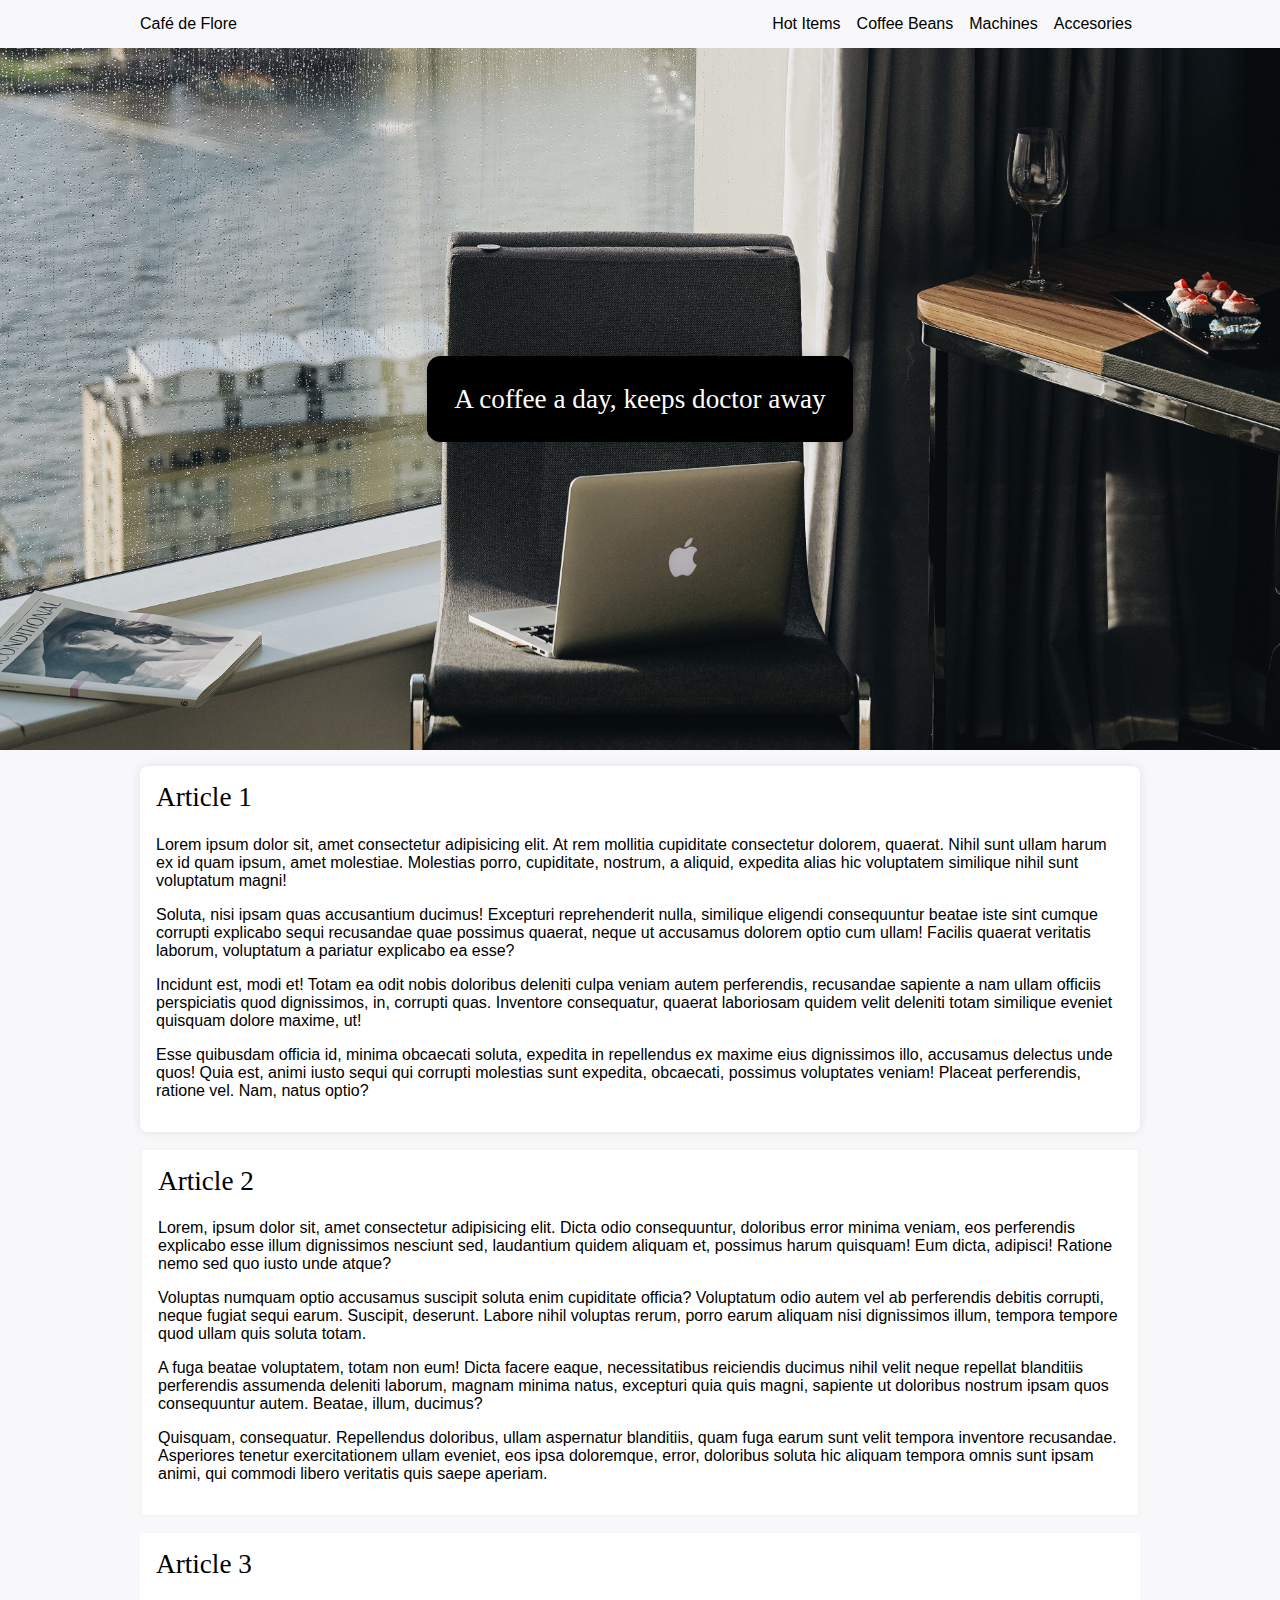
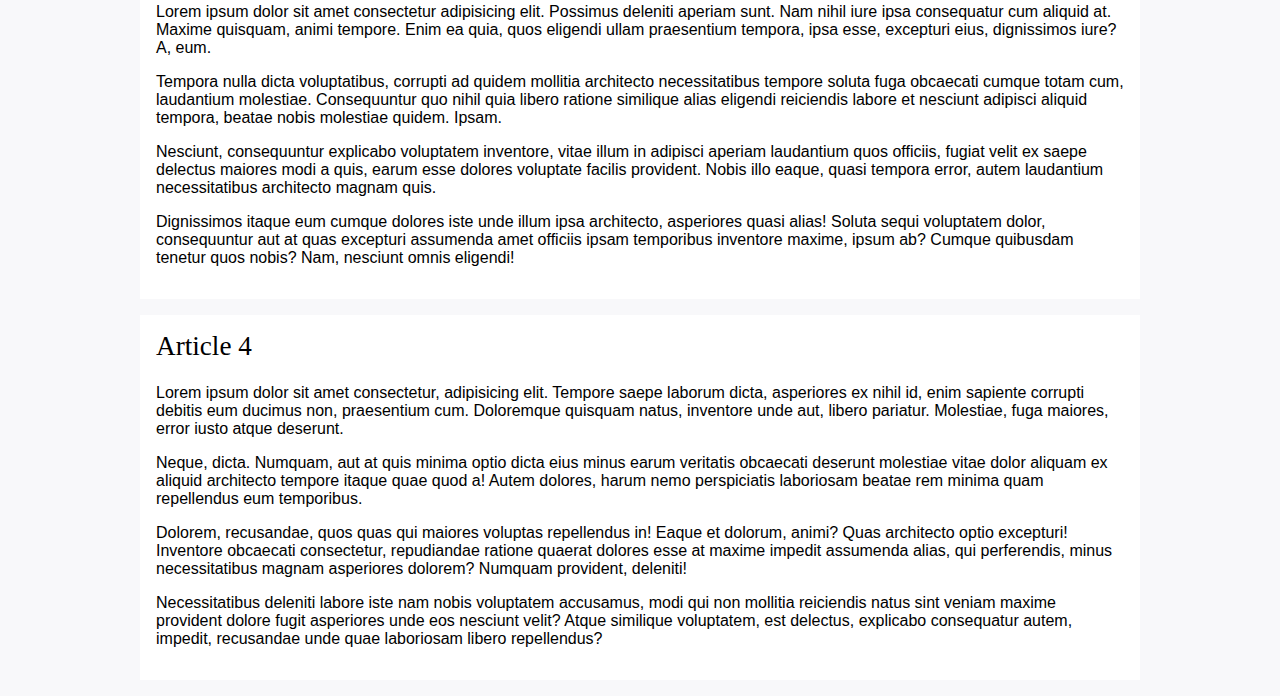
<file: lucille.huang/index.html>
<!DOCTYPE html>
<html lang="en">
<head>
   <meta charset="UTF-8">
   <meta name="viewport" content="width=device-width, initial-scale=1.0">
   <title>Product E-commerce</title>

   <link rel="tab icon" href="img/tab.png">
   <link rel="stylesheet" href="lib/css/styleguide.css">
   <link rel="stylesheet" href="css/storetheme.css">
</head>
<body>
   
   <!-- header>h1+p -->
   <!-- cmd + / -->
   <header class="navbar">
      <div class="container display-flex flex-align-center navHeight">
         <div class="flex-none">
            <h1>Café de Flore</h1>
         </div>

         <div class="flex-stretch"></div>

         <!-- nav.nav>ul>li*4>a[href=#article$]>{Link $} -->
         <nav class="nav flex-none">
            <ul class="display-flex">
               <li><a href="#article1">Hot Items</a></li>
               <li><a href="#article2">Coffee Beans</a></li>
               <li><a href="#article3">Machines</a></li>
               <li><a href="#article4">Accesories</a></li>
            </ul>
         </nav>
      </div>
   </header>


   <!-- .container>article#article$.article*4>h2{Article $}+div.article-body>p*4>lorem40 -->
 
    <div class="view-window display-flex flex-align-center flex-justify-center" style="background-image:url(img/bg.jpg)">
         <h2 class="card soft dark">A coffee a day, keeps doctor away</h2>
    </div>


   <div class="container">
      <article id="article1" class="article card soft">
         <h2>Article 1</h2>
         <div class="article-body">
            <p>Lorem ipsum dolor sit, amet consectetur adipisicing elit. At rem mollitia cupiditate consectetur dolorem, quaerat. Nihil sunt ullam harum ex id quam ipsum, amet molestiae. Molestias porro, cupiditate, nostrum, a aliquid, expedita alias hic voluptatem similique nihil sunt voluptatum magni!</p>
            <p>Soluta, nisi ipsam quas accusantium ducimus! Excepturi reprehenderit nulla, similique eligendi consequuntur beatae iste sint cumque corrupti explicabo sequi recusandae quae possimus quaerat, neque ut accusamus dolorem optio cum ullam! Facilis quaerat veritatis laborum, voluptatum a pariatur explicabo ea esse?</p>
            <p>Incidunt est, modi et! Totam ea odit nobis doloribus deleniti culpa veniam autem perferendis, recusandae sapiente a nam ullam officiis perspiciatis quod dignissimos, in, corrupti quas. Inventore consequatur, quaerat laboriosam quidem velit deleniti totam similique eveniet quisquam dolore maxime, ut!</p>
            <p>Esse quibusdam officia id, minima obcaecati soluta, expedita in repellendus ex maxime eius dignissimos illo, accusamus delectus unde quos! Quia est, animi iusto sequi qui corrupti molestias sunt expedita, obcaecati, possimus voluptates veniam! Placeat perferendis, ratione vel. Nam, natus optio?</p>
         </div>
      </article>
   </div>



   <div class="container">
      <article id="article2" class="article card hard">
         <h2>Article 2</h2>
         <div class="article-body">
            <p>Lorem, ipsum dolor sit, amet consectetur adipisicing elit. Dicta odio consequuntur, doloribus error minima veniam, eos perferendis explicabo esse illum dignissimos nesciunt sed, laudantium quidem aliquam et, possimus harum quisquam! Eum dicta, adipisci! Ratione nemo sed quo iusto unde atque?</p>
            <p>Voluptas numquam optio accusamus suscipit soluta enim cupiditate officia? Voluptatum odio autem vel ab perferendis debitis corrupti, neque fugiat sequi earum. Suscipit, deserunt. Labore nihil voluptas rerum, porro earum aliquam nisi dignissimos illum, tempora tempore quod ullam quis soluta totam.</p>
            <p>A fuga beatae voluptatem, totam non eum! Dicta facere eaque, necessitatibus reiciendis ducimus nihil velit neque repellat blanditiis perferendis assumenda deleniti laborum, magnam minima natus, excepturi quia quis magni, sapiente ut doloribus nostrum ipsam quos consequuntur autem. Beatae, illum, ducimus?</p>
            <p>Quisquam, consequatur. Repellendus doloribus, ullam aspernatur blanditiis, quam fuga earum sunt velit tempora inventore recusandae. Asperiores tenetur exercitationem ullam eveniet, eos ipsa doloremque, error, doloribus soluta hic aliquam tempora omnis sunt ipsam animi, qui commodi libero veritatis quis saepe aperiam.</p>
         </div>
      </article>
      <article id="article3" class="article card">
         <h2>Article 3</h2>
         <div class="article-body">
            <p>Lorem ipsum dolor sit amet consectetur adipisicing elit. Possimus deleniti aperiam sunt. Nam nihil iure ipsa consequatur cum aliquid at. Maxime quisquam, animi tempore. Enim ea quia, quos eligendi ullam praesentium tempora, ipsa esse, excepturi eius, dignissimos iure? A, eum.</p>
            <p>Tempora nulla dicta voluptatibus, corrupti ad quidem mollitia architecto necessitatibus tempore soluta fuga obcaecati cumque totam cum, laudantium molestiae. Consequuntur quo nihil quia libero ratione similique alias eligendi reiciendis labore et nesciunt adipisci aliquid tempora, beatae nobis molestiae quidem. Ipsam.</p>
            <p>Nesciunt, consequuntur explicabo voluptatem inventore, vitae illum in adipisci aperiam laudantium quos officiis, fugiat velit ex saepe delectus maiores modi a quis, earum esse dolores voluptate facilis provident. Nobis illo eaque, quasi tempora error, autem laudantium necessitatibus architecto magnam quis.</p>
            <p>Dignissimos itaque eum cumque dolores iste unde illum ipsa architecto, asperiores quasi alias! Soluta sequi voluptatem dolor, consequuntur aut at quas excepturi assumenda amet officiis ipsam temporibus inventore maxime, ipsum ab? Cumque quibusdam tenetur quos nobis? Nam, nesciunt omnis eligendi!</p>
         </div>
      </article>
      <article id="article4" class="article card">
         <h2>Article 4</h2>
         <div class="article-body">
            <p>Lorem ipsum dolor sit amet consectetur, adipisicing elit. Tempore saepe laborum dicta, asperiores ex nihil id, enim sapiente corrupti debitis eum ducimus non, praesentium cum. Doloremque quisquam natus, inventore unde aut, libero pariatur. Molestiae, fuga maiores, error iusto atque deserunt.</p>
            <p>Neque, dicta. Numquam, aut at quis minima optio dicta eius minus earum veritatis obcaecati deserunt molestiae vitae dolor aliquam ex aliquid architecto tempore itaque quae quod a! Autem dolores, harum nemo perspiciatis laboriosam beatae rem minima quam repellendus eum temporibus.</p>
            <p>Dolorem, recusandae, quos quas qui maiores voluptas repellendus in! Eaque et dolorum, animi? Quas architecto optio excepturi! Inventore obcaecati consectetur, repudiandae ratione quaerat dolores esse at maxime impedit assumenda alias, qui perferendis, minus necessitatibus magnam asperiores dolorem? Numquam provident, deleniti!</p>
            <p>Necessitatibus deleniti labore iste nam nobis voluptatem accusamus, modi qui non mollitia reiciendis natus sint veniam maxime provident dolore fugit asperiores unde eos nesciunt velit? Atque similique voluptatem, est delectus, explicabo consequatur autem, impedit, recusandae unde quae laboriosam libero repellendus?</p>
         </div>
      </article>
   </div>

</body>
</html>
</file>
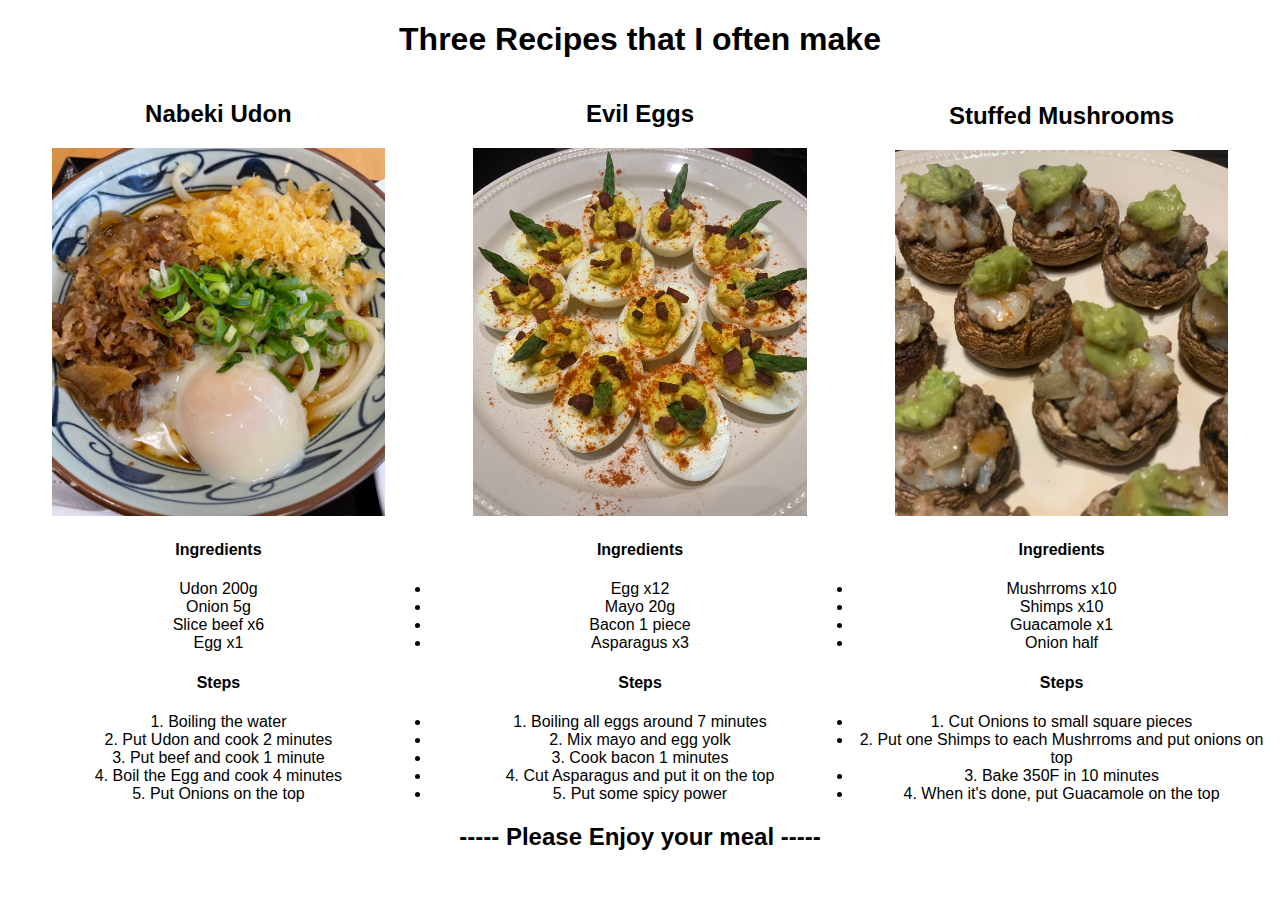
<file: lucille.huang/recipes/index.html>
<!doctype html>
<html lang="en">

<head>
	<meta charset="utf-8">
	<link rel="stylesheet" href="style.css">
	<title>Lucille's Recipes</title>

</head>


<body>
	<div>
		<h1>Three Recipes that I often make</h1>
	</div>

	<div class="Row">
		<div class="Col">
			<div>
				<h2>Nabeki Udon</h2>
			</div>

			<div>
				<img src='img/3.jpg'/>
			</div>

			<div>
				<h4>Ingredients</h4>
			</div>

			<div>
				<li>Udon 200g</li>
				<li>Onion 5g</li>
				<li>Slice beef x6</li>
				<li>Egg x1</li>
			</div>

			<div>
				<h4>Steps</h4>
			</div>
			
			<div>
				<li>1. Boiling the water</li>
				<li>2. Put Udon and cook 2 minutes</li>
				<li>3. Put beef and cook 1 minute</li>
				<li>4. Boil the Egg and cook 4 minutes</li>
				<li>5. Put Onions on the top</li>
			</div>
		</div>



		<div class="Col">
			<div>
				<h2>Evil Eggs</h2>
			</div>

			<div>
				<img src='img/2.jpg'/>
			</div>

			<div>
				<h4>Ingredients</h4>
			</div>

			<div>
				<li>Egg x12</li>
				<li>Mayo 20g</li>
				<li>Bacon 1 piece</li>
				<li>Asparagus x3</li>
			</div>

			<div>
				<h4>Steps</h4>
			</div>
			
			<div>
				<li>1. Boiling all eggs around 7 minutes</li>
				<li>2. Mix mayo and egg yolk</li>
				<li>3. Cook bacon 1 minutes</li>
				<li>4. Cut Asparagus and put it on the top</li>
				<li>5. Put some spicy power</li>
			</div>
	    </div>



	    <div class="Col">
			<div>
				<h2>Stuffed Mushrooms</h2>
			</div>

			<div>
				<img src='img/1.jpg'/>
			</div>

			<div>
				<h4>Ingredients</h4>
			</div>

			<div>
				<li>Mushrroms x10</li>
				<li>Shimps x10</li>
				<li>Guacamole x1</li>
				<li>Onion half</li>
			</div>

			<div>
				<h4>Steps</h4>
			</div>
			
			<div>
				<li>1. Cut Onions to small square pieces</li>
				<li>2. Put one Shimps to each Mushrroms and put onions on top</li>
				<li>3. Bake 350F in 10 minutes</li>
				<li>4. When it's done, put Guacamole on the top</li>
			</div>
		</div>

    <div class="footer">
    	 <h2>----- Please Enjoy your meal -----</h2>
	</div>



	</div>

</body>


</html>
</file>
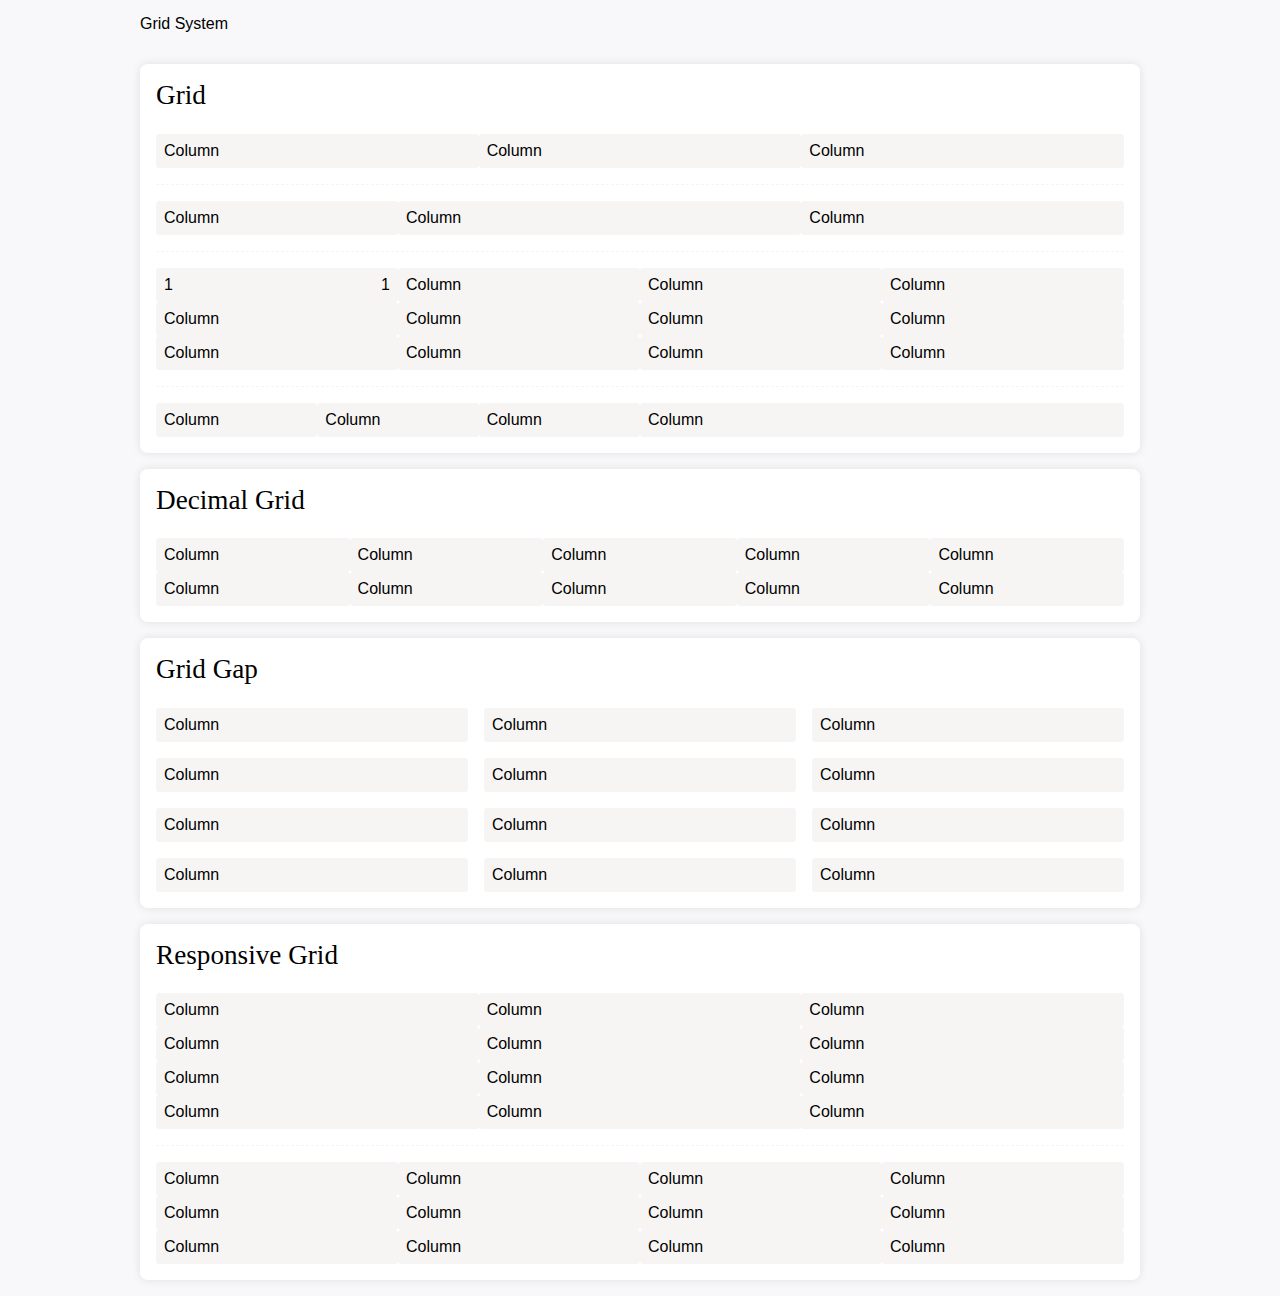
<file: lucille.huang/demo/grid.html>
<!DOCTYPE html>
<html lang="en">
<head>
	<meta charset="UTF-8">
	<meta name="viewport" content="width=device-width, initial-scale=1.0">
	<title>Rsponsive Grid</title>

	<!-- <base href="aau/wnm608/lucille.huang/"> -->

   <link rel="stylesheet" href="../lib/css/styleguide.css">
   <link rel="stylesheet" href="../lib/css/gridsystem.css">
   <link rel="stylesheet" href="../css/storetheme.css">
</head>

<body>
   <header class="navbar">
      <div class="container display-flex flex-align-center">
         <div class="flex-none">
            <h1>Grid System</h1>
         </div>
      </div>
   </header>

   <div class="container">
      <div class="card soft">
         <h2>Grid</h2>

         <div class="grid">
            <div class="col-4"><div class="well">Column</div></div>
            <div class="col-4"><div class="well">Column</div></div>
            <div class="col-4"><div class="well">Column</div></div>
         </div>
         <hr>
         <div class="grid">
            <div class="col-3"><div class="well">Column</div></div>
            <div class="col-5"><div class="well">Column</div></div>
            <div class="col-4"><div class="well">Column</div></div>
         </div>
         <hr>
         <div class="grid">
            <div class="col-3"><div class="well">
               <div class="display-flex">
                  <div class="flex-none">1</div>
                  <div class="flex-stretch"></div>
                  <div class="flex-none">1</div>
               </div>
            </div></div>
            <div class="col-3"><div class="well">Column</div></div>
            <div class="col-3"><div class="well">Column</div></div>
            <div class="col-3"><div class="well">Column</div></div>
            <div class="col-3"><div class="well">Column</div></div>
            <div class="col-3"><div class="well">Column</div></div>
            <div class="col-3"><div class="well">Column</div></div>
            <div class="col-3"><div class="well">Column</div></div>
            <div class="col-3"><div class="well">Column</div></div>
            <div class="col-3"><div class="well">Column</div></div>
            <div class="col-3"><div class="well">Column</div></div>
            <div class="col-3"><div class="well">Column</div></div>
         </div>
         <hr>
         <div class="grid">
            <div class="col-6">
               <div class="grid">
                  <!-- .col-4*3>.well{Column} -->
                  <div class="col-4">
                     <div class="well">Column</div>
                  </div>
                  <div class="col-4">
                     <div class="well">Column</div>
                  </div>
                  <div class="col-4">
                     <div class="well">Column</div>
                  </div>
               </div>
            </div>
            <div class="col-6"><div class="well">Column</div></div>
         </div>
      </div>
   </div>


   <div class="container">
      <div class="card soft">
         <h2>Decimal Grid</h2>


         <div class="grid decimal">
            <!-- .col-xs-2>.well{Column} -->
            <div class="col-xs-2">
               <div class="well">Column</div>
            </div>
            <div class="col-xs-2">
               <div class="well">Column</div>
            </div>
            <div class="col-xs-2">
               <div class="well">Column</div>
            </div>
            <div class="col-xs-2">
               <div class="well">Column</div>
            </div>
            <div class="col-xs-2">
               <div class="well">Column</div>
            </div>
            <div class="col-xs-2">
               <div class="well">Column</div>
            </div>
            <div class="col-xs-2">
               <div class="well">Column</div>
            </div>
            <div class="col-xs-2">
               <div class="well">Column</div>
            </div>
            <div class="col-xs-2">
               <div class="well">Column</div>
            </div>
            <div class="col-xs-2">
               <div class="well">Column</div>
            </div>
         </div>
      </div>
   </div>





   <div class="container">
      <div class="card soft">
         <h2>Grid Gap</h2>


         <div class="grid gap">
            <!-- .col-xs-12.col-md-4*12>.well{Column} -->
            <div class="col-xs-12 col-md-4">
               <div class="well">Column</div>
            </div>
            <div class="col-xs-12 col-md-4">
               <div class="well">Column</div>
            </div>
            <div class="col-xs-12 col-md-4">
               <div class="well">Column</div>
            </div>
            <div class="col-xs-12 col-md-4">
               <div class="well">Column</div>
            </div>
            <div class="col-xs-12 col-md-4">
               <div class="well">Column</div>
            </div>
            <div class="col-xs-12 col-md-4">
               <div class="well">Column</div>
            </div>
            <div class="col-xs-12 col-md-4">
               <div class="well">Column</div>
            </div>
            <div class="col-xs-12 col-md-4">
               <div class="well">Column</div>
            </div>
            <div class="col-xs-12 col-md-4">
               <div class="well">Column</div>
            </div>
            <div class="col-xs-12 col-md-4">
               <div class="well">Column</div>
            </div>
            <div class="col-xs-12 col-md-4">
               <div class="well">Column</div>
            </div>
            <div class="col-xs-12 col-md-4">
               <div class="well">Column</div>
            </div>
         </div>
      </div>
   </div>



   <div class="container">
      <div class="card soft">
         <h2>Responsive Grid</h2>

         <div class="grid">
            <!-- .col-xs-12.col-md-4*12>.well{Column} -->
            <div class="col-xs-12 col-lg-4">
               <div class="well">Column</div>
            </div>
            <div class="col-xs-12 col-lg-4">
               <div class="well">Column</div>
            </div>
            <div class="col-xs-12 col-lg-4">
               <div class="well">Column</div>
            </div>
            <div class="col-xs-12 col-lg-4">
               <div class="well">Column</div>
            </div>
            <div class="col-xs-12 col-lg-4">
               <div class="well">Column</div>
            </div>
            <div class="col-xs-12 col-lg-4">
               <div class="well">Column</div>
            </div>
            <div class="col-xs-12 col-lg-4">
               <div class="well">Column</div>
            </div>
            <div class="col-xs-12 col-lg-4">
               <div class="well">Column</div>
            </div>
            <div class="col-xs-12 col-lg-4">
               <div class="well">Column</div>
            </div>
            <div class="col-xs-12 col-lg-4">
               <div class="well">Column</div>
            </div>
            <div class="col-xs-12 col-lg-4">
               <div class="well">Column</div>
            </div>
            <div class="col-xs-12 col-lg-4">
               <div class="well">Column</div>
            </div>
         </div>

         <hr>


         <div class="grid">
            <!-- .col-xs-12.col-sm-6.col-md-4.col-lg-3*12>.well{Column} -->
            <div class="col-xs-12 col-sm-6 col-md-4 col-lg-3">
               <div class="well">Column</div>
            </div>
            <div class="col-xs-12 col-sm-6 col-md-4 col-lg-3">
               <div class="well">Column</div>
            </div>
            <div class="col-xs-12 col-sm-6 col-md-4 col-lg-3">
               <div class="well">Column</div>
            </div>
            <div class="col-xs-12 col-sm-6 col-md-4 col-lg-3">
               <div class="well">Column</div>
            </div>
            <div class="col-xs-12 col-sm-6 col-md-4 col-lg-3">
               <div class="well">Column</div>
            </div>
            <div class="col-xs-12 col-sm-6 col-md-4 col-lg-3">
               <div class="well">Column</div>
            </div>
            <div class="col-xs-12 col-sm-6 col-md-4 col-lg-3">
               <div class="well">Column</div>
            </div>
            <div class="col-xs-12 col-sm-6 col-md-4 col-lg-3">
               <div class="well">Column</div>
            </div>
            <div class="col-xs-12 col-sm-6 col-md-4 col-lg-3">
               <div class="well">Column</div>
            </div>
            <div class="col-xs-12 col-sm-6 col-md-4 col-lg-3">
               <div class="well">Column</div>
            </div>
            <div class="col-xs-12 col-sm-6 col-md-4 col-lg-3">
               <div class="well">Column</div>
            </div>
            <div class="col-xs-12 col-sm-6 col-md-4 col-lg-3">
               <div class="well">Column</div>
            </div>
         </div>
      </div>
   </div>
</body>
</html>
</file>
<file: lucille.huang/css/storetheme.css>
:root {
   --color-neutral-light:#FFFFFA;
   --color-neutral-medium:#F7F5F4;
   --color-neutral-dark:#000000;
}


body {
   background-color:#f8f8fa;
/*   padding-bottom:10em;
*/}




/* PRODUCT IN LIST */
.product {
   margin:0.5em;
   /*padding:1em;*/
/*   box-shadow:0 0 10px rgba(0,0,0,0.1);
*/
   border-radius:1em;
   position:relative;
   overflow:hidden;
/*   background-color:white;
*/
   display:inline-block;
   transition:all 0.3s;
   font-weight:normal;
}

.product:hover {
   text-decoration:none;
   box-shadow:0 0 15px rgba(0,0,0,0.3);
}

.product-image img {
   max-width:100%;
   vertical-align:middle;
}

.product-caption {
   padding:1em;
   /*新加的*/
/*   background-color: #CCCCCC;
*/   
   background-color: transparent;
   text-align: center;
}

.product-caption2 { 
   background-color: transparent;
   text-align: center;
   top: -6em;
   position: relative;
   height: 0px;
}

.product-price {
   font-size:1em;
}
.product-title {
   font-size:1em;
}

   /*新加的*/
.prodct-category {
   font-size:1em;
   color: #707070;
}

.product-category-caption {
   padding:1em;
   /*新加的*/
/*   background-color: #CCCCCC;
*/   
   background-color: transparent;
   text-align: center;
}





@media (max-width:500px) {
   :root {
      --header-height:2rem;
   }
}
</file>
<file: lucille.huang/recipes/style.css>
body{
	font-family: sans-serif;
	text-align: center;
}

img {
	width: 80%;	
}

.Row{
	display: inline-block;
    width: 100%;
}
.Col {
	display: inline-block;	
    width: 33%;

}
</file>
<file: lucille.huang/lib/css/gridsystem.css>
.grid {
   display:grid;
   grid-template-columns: repeat(12,1fr);
}
.grid.decimal {
   grid-template-columns: repeat(10,1fr);
}





.grid.gap {
   --grid-gap:1em;
   grid-gap:var(--grid-gap);
   gap:var(--grid-gap);
}
   .gap.small { --grid-gap:0.5em; }
   .gap.large { --grid-gap:2em; }





.col-1 { grid-column: span 1; }
.col-2 { grid-column: span 2; }
.col-3 { grid-column: span 3; }
.col-4 { grid-column: span 4; }
.col-5 { grid-column: span 5; }
.col-6 { grid-column: span 6; }
.col-7 { grid-column: span 7; }
.col-8 { grid-column: span 8; }
.col-9 { grid-column: span 9; }
.col-10 { grid-column: span 10; }
.col-11 { grid-column: span 11; }
.col-12 { grid-column: span 12; }


/* Extra Small Breakpoint */
@media (min-width:0) {
   
   /*.gap.xs-small { --grid-gap:0.5em; }
   .gap.xs-medium { --grid-gap:1em; }
   .gap.xs-large { --grid-gap:2em; }*/

   .col-xs-1 { grid-column: span 1; }
   .col-xs-2 { grid-column: span 2; }
   .col-xs-3 { grid-column: span 3; }
   .col-xs-4 { grid-column: span 4; }
   .col-xs-5 { grid-column: span 5; }
   .col-xs-6 { grid-column: span 6; }
   .col-xs-7 { grid-column: span 7; }
   .col-xs-8 { grid-column: span 8; }
   .col-xs-9 { grid-column: span 9; }
   .col-xs-10 { grid-column: span 10; }
   .col-xs-11 { grid-column: span 11; }
   .col-xs-12 { grid-column: span 12; }
}
/* Small Breakpoint */
@media (min-width:350px) {
   .col-sm-1 { grid-column: span 1; }
   .col-sm-2 { grid-column: span 2; }
   .col-sm-3 { grid-column: span 3; }
   .col-sm-4 { grid-column: span 4; }
   .col-sm-5 { grid-column: span 5; }
   .col-sm-6 { grid-column: span 6; }
   .col-sm-7 { grid-column: span 7; }
   .col-sm-8 { grid-column: span 8; }
   .col-sm-9 { grid-column: span 9; }
   .col-sm-10 { grid-column: span 10; }
   .col-sm-11 { grid-column: span 11; }
   .col-sm-12 { grid-column: span 12; }
}
/* Medium Breakpoint */
@media (min-width:750px) {
   .col-md-1 { grid-column: span 1; }
   .col-md-2 { grid-column: span 2; }
   .col-md-3 { grid-column: span 3; }
   .col-md-4 { grid-column: span 4; }
   .col-md-5 { grid-column: span 5; }
   .col-md-6 { grid-column: span 6; }
   .col-md-7 { grid-column: span 7; }
   .col-md-8 { grid-column: span 8; }
   .col-md-9 { grid-column: span 9; }
   .col-md-10 { grid-column: span 10; }
   .col-md-11 { grid-column: span 11; }
   .col-md-12 { grid-column: span 12; }
}
/* Large Breakpoint */
@media (min-width:900px) {
   .col-lg-1 { grid-column: span 1; }
   .col-lg-2 { grid-column: span 2; }
   .col-lg-3 { grid-column: span 3; }
   .col-lg-4 { grid-column: span 4; }
   .col-lg-5 { grid-column: span 5; }
   .col-lg-6 { grid-column: span 6; }
   .col-lg-7 { grid-column: span 7; }
   .col-lg-8 { grid-column: span 8; }
   .col-lg-9 { grid-column: span 9; }
   .col-lg-10 { grid-column: span 10; }
   .col-lg-11 { grid-column: span 11; }
   .col-lg-12 { grid-column: span 12; }
}
/* Extra Large Breakpoint */
@media (min-width:1200px) {
   .col-xl-1 { grid-column: span 1; }
   .col-xl-2 { grid-column: span 2; }
   .col-xl-3 { grid-column: span 3; }
   .col-xl-4 { grid-column: span 4; }
   .col-xl-5 { grid-column: span 5; }
   .col-xl-6 { grid-column: span 6; }
   .col-xl-7 { grid-column: span 7; }
   .col-xl-8 { grid-column: span 8; }
   .col-xl-9 { grid-column: span 9; }
   .col-xl-10 { grid-column: span 10; }
   .col-xl-11 { grid-column: span 11; }
   .col-xl-12 { grid-column: span 12; }
}
</file>
<file: lucille.huang/lib/css/styleguide.css>
/* CSS RESETS */

*, *::before, *::after {
   box-sizing:border-box;
}

:root {
   --color-neutral-lighter:#f0f0f2;
   --color-neutral-light:#e4e2e9;
   --color-neutral-medium:#8c8894;
   --color-neutral-dark:#423f4a;

   --color-main-light: #c8b6f3;
   --color-main-medium: #743ee0;
   --color-main-dark: #26125b;

   --color-sub-light: #efca99;
   --color-sub-medium: #de781e;
   --color-sub-dark: #79290b;

   --color-sell-medium: #5ecd61;
   --color-sell-dark: #1e7820;


   --color-white:#fff;
   --color-black:#111;


   --header-height:3rem;


   --font-sans: brandon-grotesque, Helvetica, Arial, sans-serif;
   --font-serif: brandon-grotesque, Cambria, Georgia, "Times New Roman", serif;
}

body {
   margin:0;
   font-size:100%;
   font-family:var(--font-sans);
}

h1,
h2,
h3,
h4,
h5,
h6 {
   font-family:var(--font-serif);
   font-weight: 400;
}
h1 {
   font-size:2.6em;
}
h2 {
   font-size:1.7em;
}
h3 {
   font-size:1em;
   margin:1em 0;
}
h4 {
   font-size:0.89em;
   margin:1em 0;
}
h5,
h6 {
   font-size:0.78em;
   margin:1em 0;
}

a {
   color:inherit;
   /*font-weight:bold;*/
   text-decoration:none;
}
a:hover {
   /*text-decoration:underline;*/
}




/* LAYOUT CLASSES */
.container {
   max-width:1000px;
   margin-left:auto;
   margin-right:auto;
}

.container2 {
   text-align: center;
   background-color: #F7F5F4;
   padding: 5%;
}



.hidden { display:none; }


.display-flex { display:flex; }
.display-block { display:block; }
.display-inline-flex { display:inline-flex; }
.display-inline-block { display:inline-block; }

.flex-stretch { flex: 1 1 auto; }
.flex-none { flex: none; }

.flex-align-center { align-items:center; }
.flex-justify-center { justify-content:center; }



.overscroll { overflow:auto; }
.overscroll-x { overflow-x:auto; }
.overscroll-y { overflow-y:auto; }





/* COMPONENT CLASSES */


/* NAV */
.crumbs ul,
.nav ul,
.navbar ul {
   list-style-type:none;
   margin:0;
   padding-left:0;
}

.nav a {
   display:block;
   padding:0.2em 0.5em;
}
.nav a:hover {
  /* background-color:var(--color-main-medium);
   color:var(--color-white);
   text-decoration:none;*/
   font-weight: bold;
}

   .crumbs ul,
   .nav.flex ul,
   .nav.stretch ul {
      display:flex;
   }

   .nav.stretch li {
      flex:1 1 auto;
      text-align:center;
   }


   .crumbs li:not(:first-child)::before {
      content:'Â»';
      display:inline-block;
      margin:0 0.5em;
   }








/* Navbar */
.navbar {
   /*background-color:var(--color-neutral-dark);*/
   /*color:var(--color-white);*/
   background-color:var(--color-white)
   color:var(--color-neutral-dark);
   line-height:var(--header-height);
}
.navbar h1 {
   font-family:var(--font-sans);
   font-size:1em;
   margin:0;
}

.navbar a {
   display:block;
   padding:0 0.5em;
}





/* Media Image */
.media-image {
   max-width:100%;
   vertical-align:middle;
   border-radius: 10px;
}


/* VIEW WINDOW */

.view-window {
   position:relative;
   overflow:hidden;

   background-size:cover;
   background-position:center;
   background-attachment:fixed;

   height:78vh;
}


/* IMAGES */
.product-list {
   margin-left: 10%;
   margin-right: 10%;
   margin-top: 2%;
   margin-bottom: 2%
}





/* CARD */

.card {
   background-color:var(--color-white);
   padding:1em;

   margin-bottom:1em;
   margin-top:1em;

   position:relative;
   overflow:hidden;
}
   .card.soft {
      border-radius:0.5em;
      box-shadow: 0 0 10px rgb(0, 0, 0, 0.1);
   }
   .card.hard {
      border-radius:0.2em;
      border:2px solid var(--color-neutral-medium);
   }
   .card.dark {
      background-color:var(--color-neutral-dark);
      color:var(--color-white);
   }
   .card.medium {
      background-color:var(--color-neutral-medium);
   }
   .card.rainbow {
      background-image: linear-gradient(130deg, #ff00a2, blue, #00ff99, #ebff00);
   }

   .card.flat {
      padding:0;
   }


   .card>:first-child { margin-top:0; }
   .card>:last-child { margin-bottom:0; }



/* WELL */
.well {
   background-color:var(--color-neutral-medium);
   padding:0.5em;
   border-radius:0.2em;
}






/* TABLES */
.table {
   width:100%;
   border-collapse:collapse;
}
.table td,
.table th {
   padding:0.5em 1em;
   text-align:left;
}

.table.striped tbody tr:nth-child(odd) {
   background-color:var(--color-neutral-light);
}


.table.lined.all tbody tr,
.table.lined.horizontal tbody tr {
   border-top: 1px solid var(--color-neutral-medium);
}

.table.lined.all td:not(:first-child),
.table.lined.all th:not(:first-child),
.table.lined.vertical td:not(:first-child),
.table.lined.vertical th:not(:first-child) {
   border-left: 1px solid var(--color-neutral-medium);
}

.table.lined.all,
.table.lined.outline {
   border: 1px solid var(--color-neutral-medium);
}





/* Horizontal Rule */
hr {
   border-width:0;
   margin:1em 0;
   border-bottom:1px dashed var(--color-neutral-medium);
}





/* FORMS */



.form-control {
   margin:1em 0;
}

.form-input {
   display:inline-block;
   width:100%;
   border-width:0;
   background-color:var(--color-neutral-lighter);
   padding:0.5em 1em;
   border-radius:0.3em;
   font:inherit;
   outline:0;
   -webkit-appearance:none;
}
.form-button+.form-button,
.form-input+.form-input {
   margin-top:0.2em;
}

.form-input-lined {
   display:inline-block;
   width:100%;
   padding:0.5em 1em;
   font:inherit;
   outline:0;
   background-color:transparent;
   border-radius:0;
   border-width:0;
   border-bottom:1px solid var(--color-neutral-medium);
   -webkit-appearance:none;
}
.form-input-lined:focus {
   border-bottom-color:var(--color-main-medium);
}

.form-label {
    margin: 0.5em 0;
    display: inline-block;
    font-size: 0.8em;
    /*color:var(--color-neutral-medium);*/
 /*這是新的*/
   color:var(--color-black);
}
.form-button {
   display:inline-block;
   width:100%;
   border-width:0;
   background-color:var(--color-neutral-light);
   padding:0.5em 1em;
   border-radius:0.3em;
   font:inherit;
   outline:0;
   text-align:center;
   text-decoration:none;
   cursor:pointer;
   transition:all 0.3s;
   -webkit-appearance:none;
}
.form-button:hover {
   text-decoration:none;
   box-shadow:0 0 10px var(--color-neutral-light);
}
.form-button:active {
   background-color:var(--color-main-light);
}

.form-button.more {
   background-color:var(--color-white);
   color:#111;
   border: solid 1px;
}
.form-button.sell:active {
   background-color:var(--color-sell-dark);
}

.form-button.sell {
   background-color:#111;
   color:var(--color-white);
}
.form-button.sell:active {
   background-color:var(--color-sell-dark);
}


.hotdog {
   display:inline-flex;
   width:100%;
   border-width:0;
   background-color:var(--color-neutral-light);
   padding:0.5em 1em;
   border-radius:2em;
   font:inherit;
   outline:0;
   -webkit-appearance:none;
}
.hotdog input {
   display:inline-block;
   width:100%;
   border-width:0;
   font:inherit;
   outline:0;
   background-color:transparent;
   -webkit-appearance:none;
}




.form-select {
   position: relative;
   padding-top: 10%;
}

.form-select>select {
   display:inline-block;
   width:100%;
   border-width:0;
   background-color:var(--color-neutral-light);
   padding:0.5em 2em 0.5em 1em;
   border-radius:0.3em;
   font:inherit;
   outline:0;
   position:relative;
   overflow:hidden;
   -webkit-appearance:none;
}
.form-select::after {
   position:absolute;
   top:50%;
   right:0.5em;
   /*content:'click to select';*/
   font-family:arial;
   font-size:0.9em;
   color:var(--color-neutral-dark);
   pointer-events:none;
   transform: translateY(-50%);
}

.FitCover img{
    object-fit: cover;
    width: 100%;
    height: 100%;
}

.pullright {
   position: absolute;
   right: 0px;
}





/* ICON */
.icon {
   width:1em;
   height:1em;
   vertical-align: middle;
}
</file>
